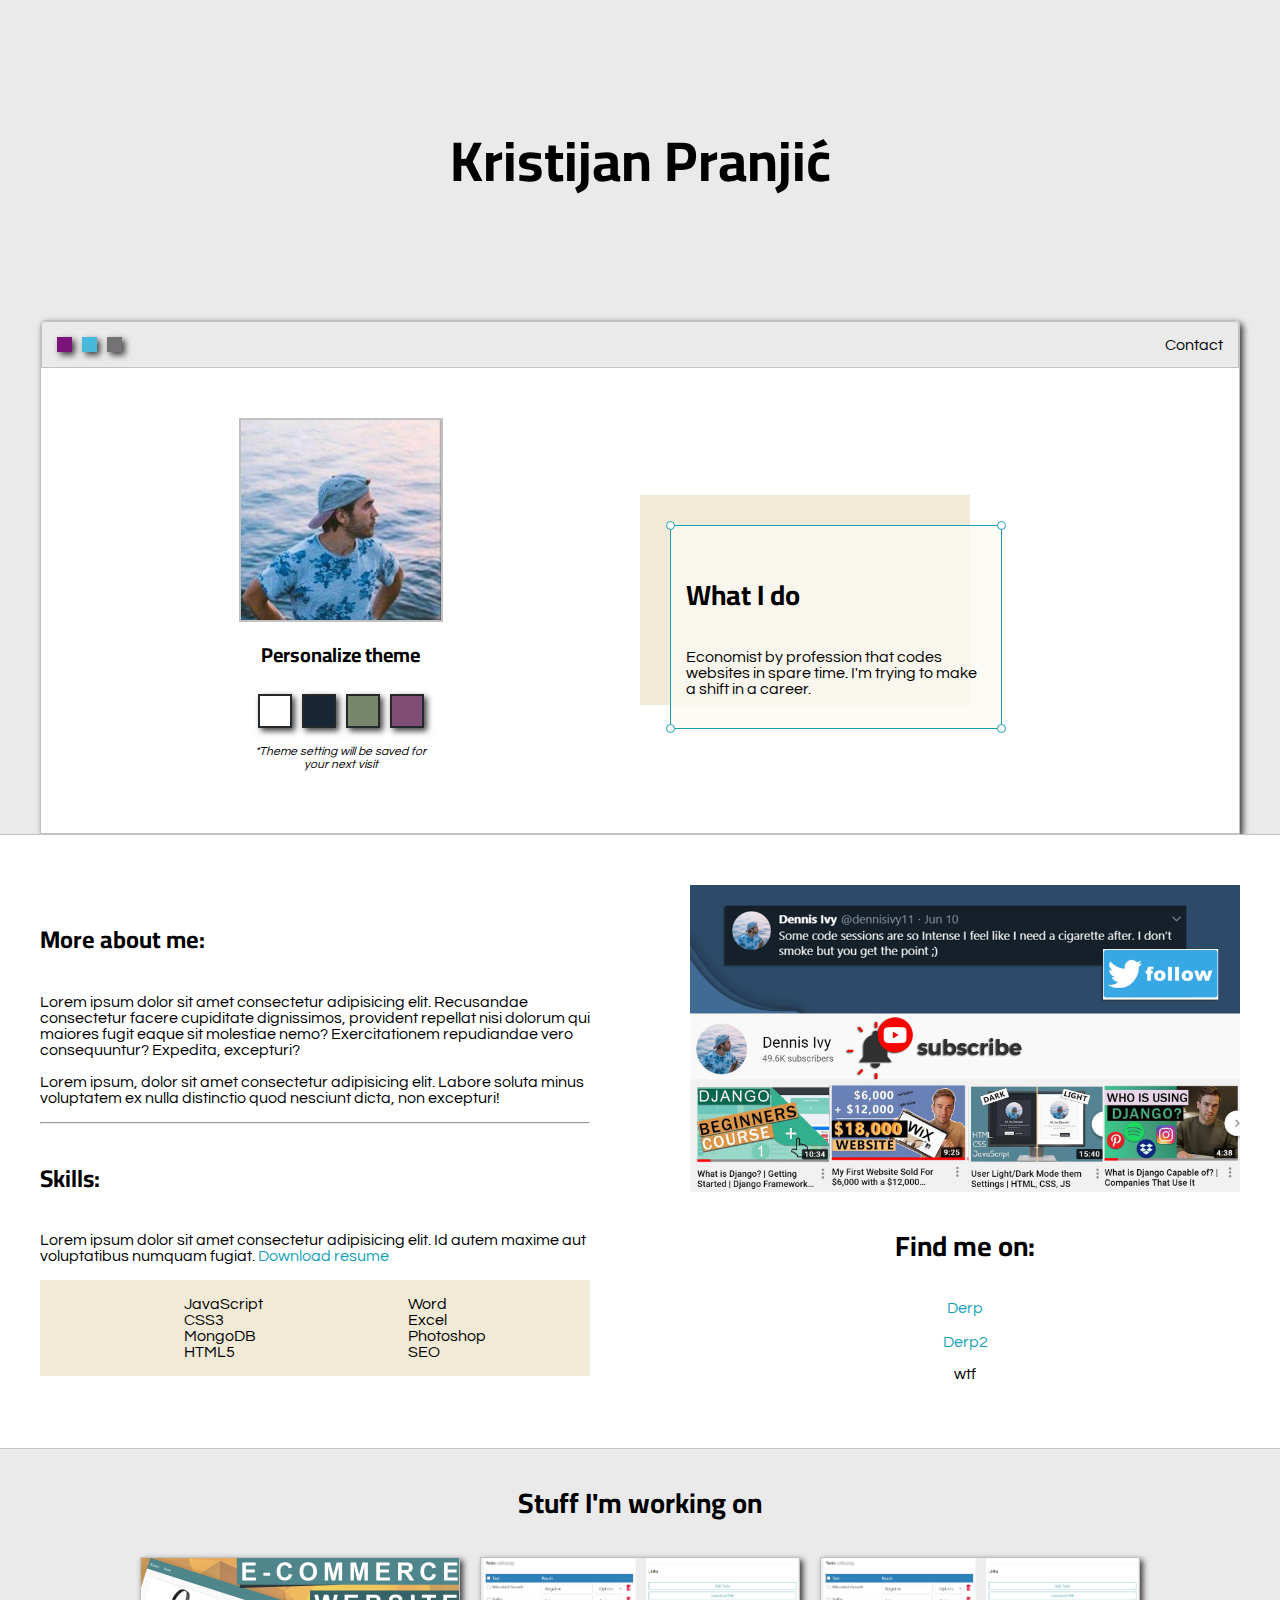
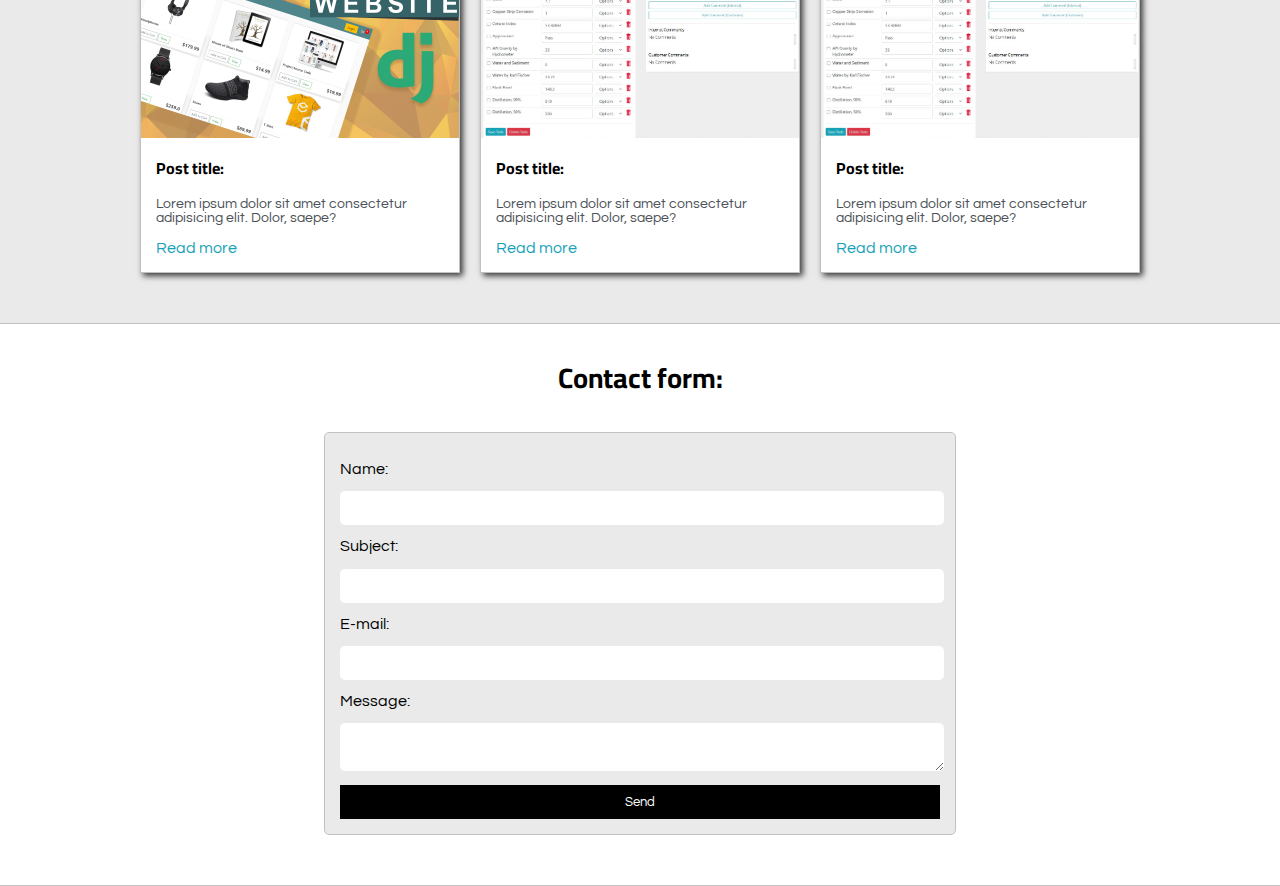
<file: index.html>
<!DOCTYPE html>
<html lang="en">
<head>
    <meta charset="UTF-8">
    <meta name="viewport" content="width=device-width, initial-scale=1.0">
    <title>Kristijan Pranjić</title>
    <link href="https://fonts.googleapis.com/css2?family=Cairo&family=Questrial&display=swap" rel="stylesheet"> 
    <link rel="stylesheet" type="text/css" href="default.css">
    <link id="theme-style" rel="stylesheet" type="text/css" href="" >

</head>
<body>
    <section class="s1">
        <div class="main-container">
            <div class="greeting-wrapper">
                <h1>Kristijan Pranjić</h1>
            </div>
            <div class="intro-wrapper">
                <div class="nav-wrapper">
                    <div class="dots-wrapper">
                        <div id="dot-1" class="browser-dot"></div>
                        <div id="dot-2" class="browser-dot"></div>
                        <div id="dot-3" class="browser-dot"></div>
                    </div>
                    <ul id="navigation">
                        <li><a href="#">Contact</a></li>
                    </ul>
                </div>
                <div class="left-column">
                    <img id="profile-pic" src="images/Dennis.jpg">
                    <h5 style="text-align: center; line-height: 0;">Personalize theme</h5>
                    <div id="theme-options-wrapper">
                        <div data-mode="light" id="light-mode" class="theme-dot"></div>
                        <div data-mode="blue" id="blue-mode" class="theme-dot"></div>
                        <div data-mode="green" id="green-mode" class="theme-dot"></div>
                        <div data-mode="purple"id="purple-mode" class="theme-dot"></div>
                    </div>
                    <p id="settings-note">*Theme setting will be saved for <br>your next visit</p>
                </div>
                <div class="right-column">
                    <div id="preview-shadow">
                        <div id="preview">
                            <div id="corner-tl" class="corner"></div>
                            <div id="corner-tr" class="corner"></div>
                            <h3>What I do</h3>
                            <p>Economist by profession that codes websites in spare time.
                                I'm trying to make a shift in a career.
                            </p>
                            <div id="corner-br" class="corner"></div>
                            <div id="corner-bl" class="corner"></div>
                        </div>
                    </div> 
                </div>
            </div>
        </div>
    </section>
    <section class="s2">
        <div class="main-container">
            <div class="about-wrapper">
                <div class="about-me">
                    <h4>More about me:</h4>

                    <p>Lorem ipsum dolor sit amet consectetur adipisicing elit. Recusandae consectetur facere cupiditate dignissimos, provident repellat nisi dolorum qui maiores fugit eaque sit molestiae nemo? Exercitationem repudiandae vero consequuntur? Expedita, excepturi?</p>

                    <p>Lorem ipsum, dolor sit amet consectetur adipisicing elit. Labore soluta minus voluptatem ex nulla distinctio quod nesciunt dicta, non excepturi!
                    </p>

                    <hr>

                    <h4>Skills:</h4>

                    <p>Lorem ipsum dolor sit amet consectetur adipisicing elit. Id autem maxime aut voluptatibus numquam fugiat. <a target="_blank" href="Karta u pdf-u.pdf">Download resume</a></p>

                    <div id="skills">
                        <ul>
                            <li>JavaScript</li>
                            <li>CSS3</li>
                            <li>MongoDB</li>
                            <li>HTML5</li>
                        </ul>

                        <ul>
                            <li>Word</li>
                            <li>Excel</li>
                            <li>Photoshop</li>
                            <li>SEO</li>
                        </ul>
                    </div>
                </div>
                <div class="social-links">
                    <img id="social-img" src="images/follow.jpg">
                    <h3>Find me on:</h3>
                    <a href="#">Derp</a>
                    <br>
                    <a href="#">Derp2</a>
                    <p>wtf</p>
                </div>
            </div>
        </div>
    </section>
    <section class="s1">
        <div class="main-container">
            <h3 style="text-align: center;">Stuff I'm working on</h3>
            <div class="post-wrapper">
                <div>
                    <div class="post">
                        <img class="thumbnail" src="images/ecom.jpg" >
                        <div class="post-preview">
                            <h6 class="post-title">Post title:</h6>
                            <p class="post-intro">Lorem ipsum dolor sit amet consectetur adipisicing elit. Dolor, saepe?</p>
                            <a href="post.html">Read more</a>
                        </div>
                    </div>
                </div>
                <div>
                    <div class="post">
                        <img class="thumbnail" src="images/results.jpg" >
                        <div class="post-preview">
                            <h6 class="post-title">Post title:</h6>
                            <p class="post-intro">Lorem ipsum dolor sit amet consectetur adipisicing elit. Dolor, saepe?</p>
                            <a href="#">Read more</a>
                        </div>
                    </div>
                </div>   
                <div>
                    <div class="post">
                        <img class="thumbnail" src="images/results.jpg" >
                        <div class="post-preview">
                            <h6 class="post-title">Post title:</h6>
                            <p class="post-intro">Lorem ipsum dolor sit amet consectetur adipisicing elit. Dolor, saepe?</p>
                            <a href="#">Read more</a>
                        </div>
                    </div>
                </div>        
            </div>
        </div>
    </section>
    <section class="s2">
        <div class="main-container">
            <h3 style="text-align: center;">Contact form:</h3>

            <form id="contact-form">
                <label>Name:</label>
                <input type="text" class="input-field" name="name">

                <label>Subject:</label>
                <input type="text" class="input-field" name="subject">

                <label>E-mail:</label>
                <input type="text" class="input-field" name="subject">

                <label>Message:</label>
                <textarea class="input-field" name="message"></textarea>
                
                <input id="submit-btn" type="submit" value="Send" >
            </form>
        </div>
    </section>

    <script type="text/JavaScript" src="script.js"></script>
</body>
</html>
</file>
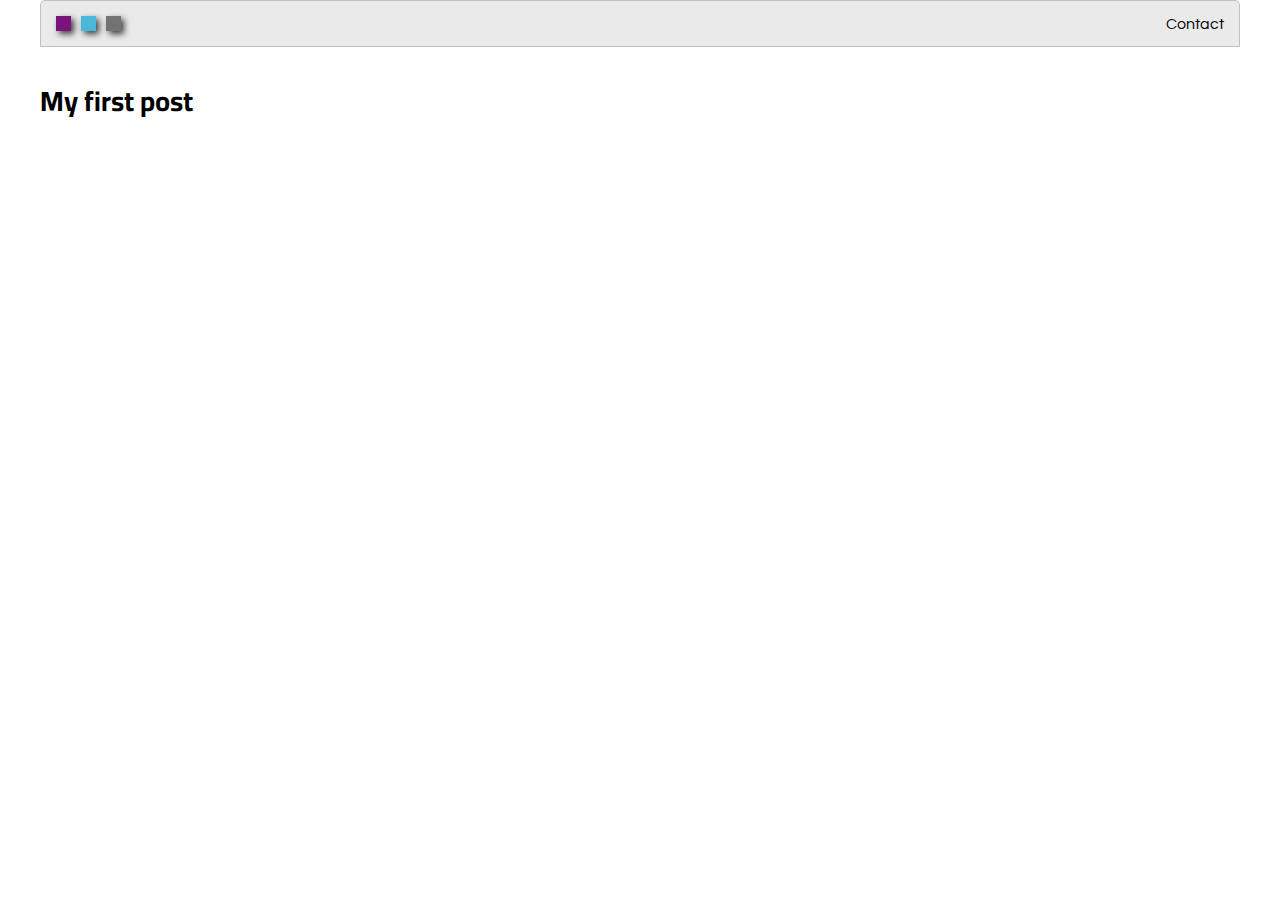
<file: post.html>
<!DOCTYPE html>
<html lang="en">
<head>
    <meta charset="UTF-8">
    <meta name="viewport" content="width=device-width, initial-scale=1.0">
    <title>Post</title>
    <link href="https://fonts.googleapis.com/css2?family=Cairo&family=Questrial&display=swap" rel="stylesheet"> 
    <link rel="stylesheet" type="text/css" href="default.css">
</head>
<body>
    <div class="main-container">
        <div class="nav-wrapper">
            <div class="dots-wrapper">
                <div id="dot-1" class="browser-dot"></div>
                <div id="dot-2" class="browser-dot"></div>
                <div id="dot-3" class="browser-dot"></div>
            </div>
            <ul id="navigation">
                <li><a href="#">Contact</a></li>
            </ul>
        </div>

        <h3>My first post</h3>
    </div>
    
</body>
</html>
</file>
<file: default.css>
:root{
    --mainColor: #eaeaea;
    --secondaryColor: #fff;
    --borderColor: #c1c1c1;
    --mainText: black;
    --secondaryText: #4b5156;
    --themeDotBorder: #24292e;
    --previewBg: rgba(251, 249, 243, 0.8);
    --previewShadow: #f0ead6;
    --btnColor: black;
}

html, body{
    padding: 0;
    margin: 0;
}

body *{
    transition: 0.3s;
}

h1, h2, h3, h4, h5, h6, strong{
    color: var(--mainText);
    font-family: 'Cairo', sans-serif;
}

p, span, label, input, li, textarea{
    color: var(--mainText);
    font-family: 'Questrial', sans-serif;
}

a{
    font-family: 'Questrial', sans-serif;
    text-decoration: none;
    color: #17a2b8;
}

ul{
    list-style: none;
}

h1{ font-size: 56px;}
h2{ font-size: 36px;}
h3{ font-size: 28px;}
h4{ font-size: 24px;}
h5{ font-size: 20px;}
h6{ font-size: 16px;}

.s1{
    background-color: var(--mainColor);
    border-bottom: 1px solid var(--borderColor);
    overflow: auto;
}

.s2{
    background-color: var(--secondaryColor);
    border-bottom: 1px solid var(--borderColor);
    overflow: auto;
}

.main-container{
    width: 1200px;
    margin: 0 auto;
}

.greeting-wrapper{
    display: grid;
    justify-content: center;
    align-content: center;
    min-height: 20em;
}

.intro-wrapper{
    background-color: var(--secondaryColor);
    border: 1px solid var(--borderColor);
    border-radius: 5px 5px 0 0;

    -webkit-box-shadow: 3px 3px 6px 0px rgba(0,0,0,0.75);
    -moz-box-shadow: 3px 3px 6px 0px rgba(0,0,0,0.75);
    box-shadow: 3px 3px 6px 0px rgba(0,0,0,0.75);

    display: grid;
    grid-template-columns: 1fr 1fr;
    grid-template-areas: 
    'nav-wrapper nav-wrapper'
    'left-column right-column';
}

.nav-wrapper{
    grid-area: nav-wrapper;
    border: 1px solid var(--borderColor);
    display: flex;
    justify-content: space-between;
    align-items: center;
    background-color: var(--mainColor);
    border-radius: 5px 5px 0 0;
}

#navigation{
    margin: 0;
    padding: 10px;
}

#navigation a{
    color: var(--mainText);
}

#navigation li{
    display: inline-block;
    margin-right: 5px;
    margin-left: 5px;
}

.dots-wrapper{
    display: flex;
    padding: 10px;
}

#dot-1{
    background-color: rgb(122, 19, 122);
}

#dot-2{
    background-color: rgb(72, 185, 219);
}

#dot-3{
    background-color: rgb(116, 114, 116);
}


.browser-dot{
    background-color: black;
    height: 15px;
    width: 15px;
    margin: 5px;

    -webkit-box-shadow: 3px 3px 6px 0px rgba(0,0,0,0.75);
    -moz-box-shadow: 3px 3px 6px 0px rgba(0,0,0,0.75);
    box-shadow: 3px 3px 6px 0px rgba(0,0,0,0.75);
}

.left-column{
    grid-area: left-column;
    padding-top: 50px;
    padding-bottom: 50px;
}

#profile-pic{
    display: block;
    margin: 0 auto;

    height: 200px;
    width: 200px;
    object-fit: cover;
    border: 2px solid var(--borderColor);
}

#theme-options-wrapper{
    display: flex;
    justify-content: center;
}

.theme-dot{
    height: 30px;
    width: 30px;
    margin: 5px;
    background-color: black;
    border: 2px solid var(--themeDotBorder);

    -webkit-box-shadow: 3px 3px 6px 0px rgba(0,0,0,0.75);
    -moz-box-shadow: 3px 3px 6px 0px rgba(0,0,0,0.75);
    box-shadow: 3px 3px 6px 0px rgba(0,0,0,0.75);

    cursor: pointer;
}

.theme-dot:hover{
    border-width: 5px;
}

#light-mode{
    background-color: #fff;
}

#blue-mode{
    background-color: #192734;
}

#green-mode{
    background-color: #78866b;
}

#purple-mode{
    background-color: #7E4C74;
}

#settings-note{
    font-size: 12px;
    font-style: italic;
    text-align: center;
}

.right-column{
    grid-area: right-column;
    display: grid;
    align-content: center;

    padding-top: 50px;
    padding-block: 50px;
}

#preview-shadow{
    background-color: var(--previewShadow);
    width: 300px;
    height: 180px;
    padding-left: 30px;
    padding-top: 30px;

}

#preview{
    width: 300px;
    border: 1.5px solid #17a2b8;
    background-color: var(--previewBg);
    padding: 15px;
    position: relative;
}

.corner{
    width: 7px;
    height: 7px;
    border-radius: 50%;
    border: 1.5px solid #17a2b8;
    background-color: #fff;
    position: absolute;
}

#corner-tl{
    top: -5px;
    left: -5px;
}

#corner-tr{
    top: -5px;
    right: -5px;
}

#corner-br{
    bottom: -5px;
    right: -5px;
}

#corner-bl{
    bottom: -5px;
    left: -5px;
}

.about-wrapper{
    display: grid;
    grid-template-columns: repeat(auto-fit, minmax(320px, 1fr));
    padding-top: 50px;
    padding-bottom: 50px;
    gap: 100px;
}

#skills{
    display: flex;
    justify-content: space-evenly;
    background-color: var(--previewShadow);
}

.social-links{
    display: grid;
    align-content: center;
    text-align: center;
}

#social-img{
    width: 100%;
}

.post-wrapper{
    display: grid;
    grid-template-columns: repeat(auto-fit, 320px);
    gap: 20px;
    justify-content: center;
    padding-bottom: 50px;
}

.post{
    border: 1px solid var(--borderColor);

    -webkit-box-shadow: 3px 3px 6px 0px rgba(0,0,0,0.75);
    -moz-box-shadow: 3px 3px 6px 0px rgba(0,0,0,0.75);
    box-shadow: 3px 3px 6px 0px rgba(0,0,0,0.75);
}

.thumbnail{
    display: block;
    object-fit: cover;
    width: 100%;
    height: 180px;
}

.post-preview{
    background-color: #fff;
    padding: 15px;
}

.post-title{
    color: black;
    margin: 0;
}

.post-intro{
    color: #4b5156;
    font-size: 14px;
}

#contact-form{
    display: block;
    max-width: 600px;
    margin: 0 auto;
    border: 1px solid var(--borderColor);
    padding: 15px;
    border-radius: 5px;
    background-color: var(--mainColor);
    margin-bottom: 50px;
}

#contact-form label{
    line-height: 2.7em;
}

#contant-form textarea{
    min-height: 100px;
    font-size: 14px;
}

.input-field{
    width: 100%;
    padding-top: 10px;
    padding-bottom: 10px;
    background-color: var(--secondaryColor);
    border-radius: 5px;
    border: 1px border var(--borderColor);
    font-size: 14px;
}

#submit-btn{
    margin-top: 10px;
    width: 100%;
    padding-top: 10px;
    padding-bottom: 10px;
    color: #fff;
    background-color: var(--btnColor);
    border: none;
}

@media screen and (max-width: 1200px){
    .main-container{
        width: 95%;
    }
}

@media screen and (max-width: 800px){
    .intro-wrapper{
        grid-template-columns: 1fr;
        grid-template-areas: 
        'nav-wrapper'
        'left-column'
        'right-column';
    }

    .right-column{
        justify-content: center;
    }
}
</file>
